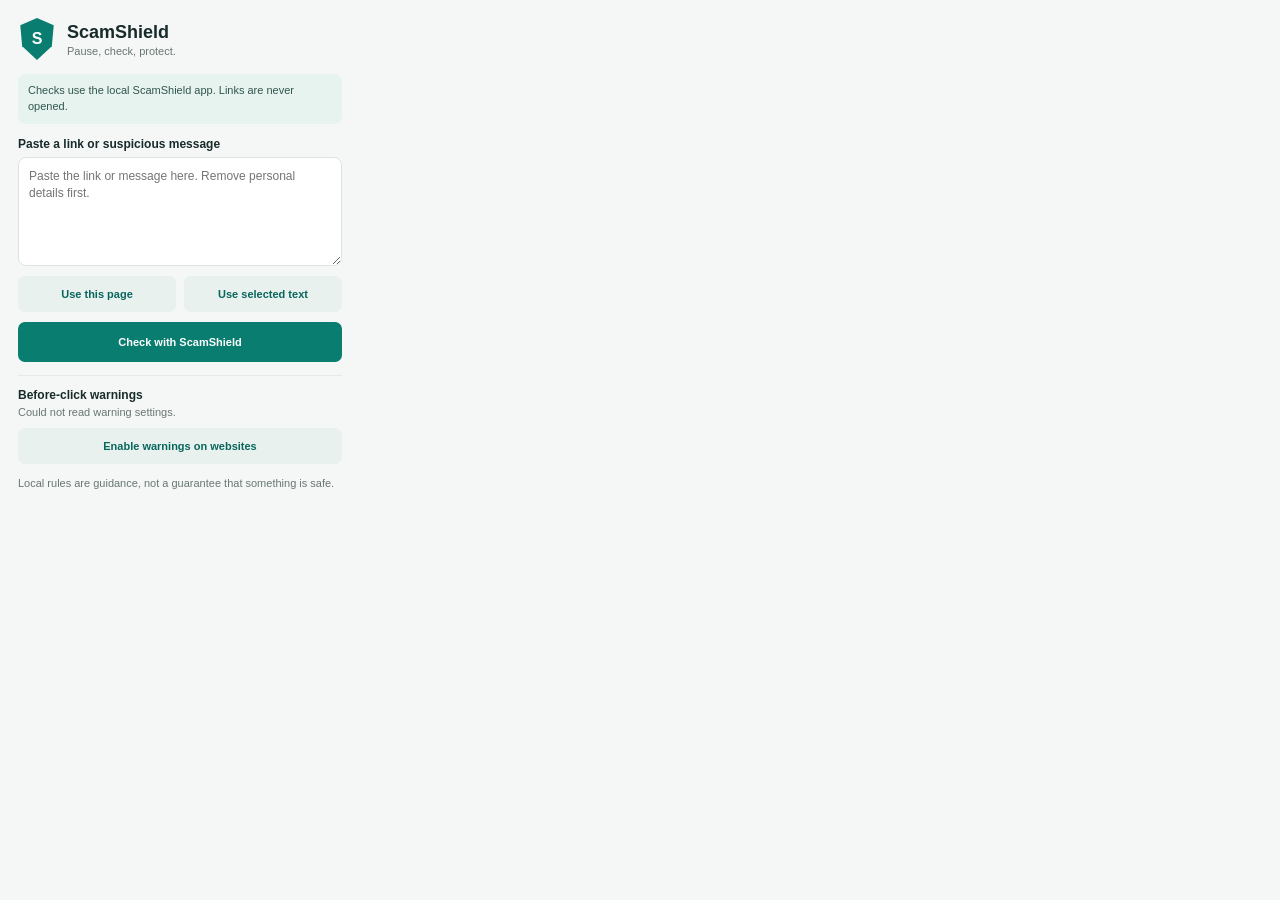
<file: extension/popup.html>
<!doctype html>
<html lang="en">
<head>
  <meta charset="utf-8">
  <meta name="viewport" content="width=device-width, initial-scale=1">
  <title>ScamShield Link Checker</title>
  <link rel="stylesheet" href="popup.css">
</head>
<body>
  <main class="popup">
    <header class="brand">
      <span class="brand-mark" aria-hidden="true">S</span>
      <div>
        <h1>ScamShield</h1>
        <p>Pause, check, protect.</p>
      </div>
    </header>

    <p class="privacy-note">Checks use the local ScamShield app. Links are never opened.</p>
    <label for="check-input">Paste a link or suspicious message</label>
    <textarea id="check-input" rows="5" maxlength="6000" placeholder="Paste the link or message here. Remove personal details first." required></textarea>

    <div class="button-row">
      <button id="page-button" class="secondary-button" type="button">Use this page</button>
      <button id="selection-button" class="secondary-button" type="button">Use selected text</button>
    </div>
    <button id="check-button" class="primary-button" type="button">Check with ScamShield</button>
    <section class="warning-settings" aria-labelledby="warning-title">
      <h2 id="warning-title">Before-click warnings</h2>
      <p id="warning-status">Off. Nothing is monitored until you opt in.</p>
      <button id="warning-toggle" class="secondary-button" type="button">Enable warnings on websites</button>
    </section>
    <p id="feedback" class="feedback" role="status" aria-live="polite" hidden></p>

    <section id="result" class="result" aria-live="polite" hidden></section>
    <p class="disclaimer">Local rules are guidance, not a guarantee that something is safe.</p>
  </main>
  <script src="common.js"></script>
  <script src="popup.js"></script>
</body>
</html>
</file>
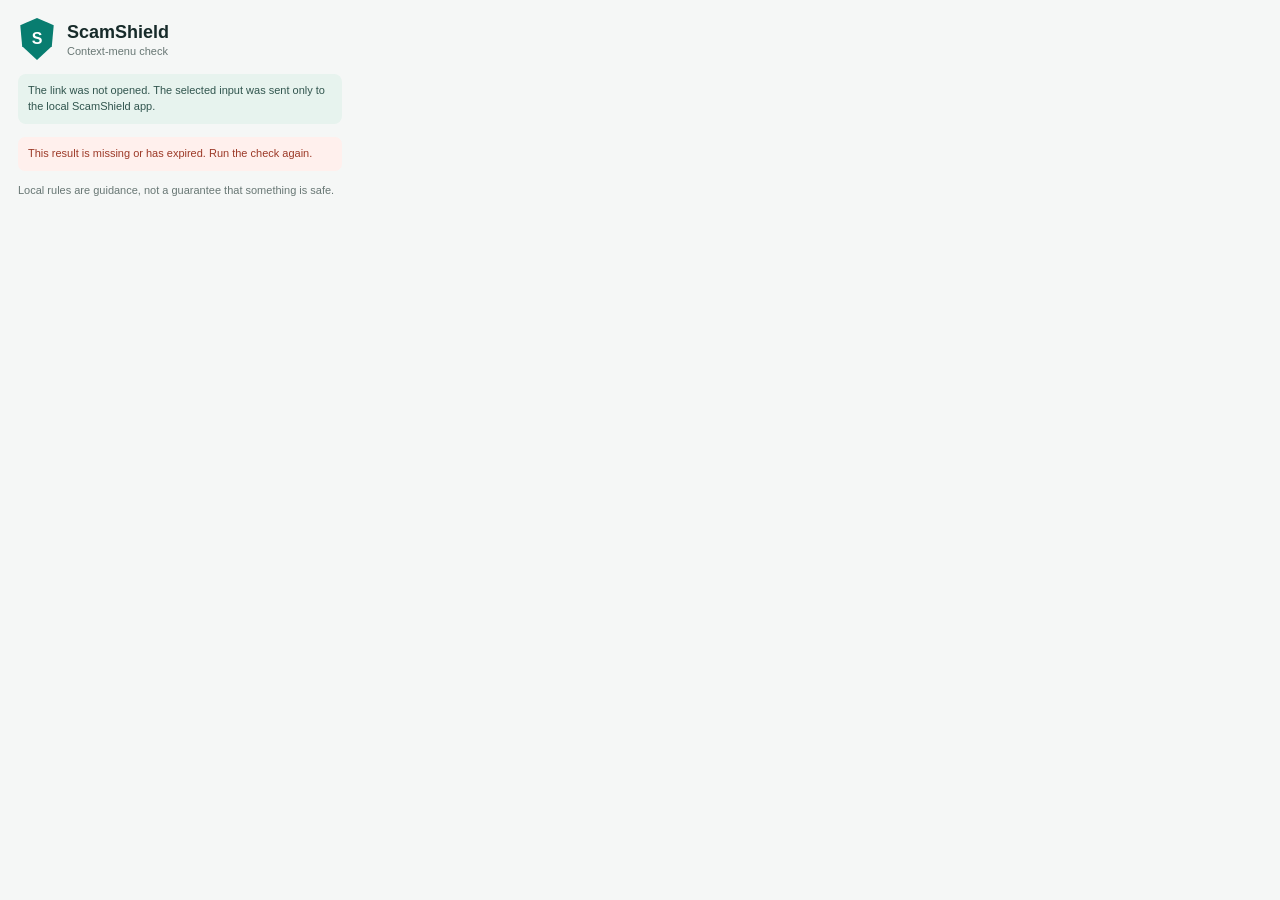
<file: extension/result.html>
<!doctype html>
<html lang="en">
<head>
  <meta charset="utf-8">
  <meta name="viewport" content="width=device-width, initial-scale=1">
  <title>ScamShield check result</title>
  <link rel="stylesheet" href="popup.css">
</head>
<body>
  <main class="popup">
    <header class="brand">
      <span class="brand-mark" aria-hidden="true">S</span>
      <div>
        <h1>ScamShield</h1>
        <p>Context-menu check</p>
      </div>
    </header>
    <p class="privacy-note">The link was not opened. The selected input was sent only to the local ScamShield app.</p>
    <p id="feedback" class="feedback" role="status" aria-live="polite">Loading result…</p>
    <section id="result" class="result" aria-live="polite" hidden></section>
    <p class="disclaimer">Local rules are guidance, not a guarantee that something is safe.</p>
  </main>
  <script src="result.js"></script>
</body>
</html>
</file>
<file: extension/popup.css>
:root {
  color-scheme: light;
  font-family: "Segoe UI", Arial, sans-serif;
  color: #172b2a;
  background: #f5f7f6;
}

* {
  box-sizing: border-box;
}

body {
  width: 360px;
  min-height: 400px;
  margin: 0;
}

button,
textarea {
  font: inherit;
}

.popup {
  padding: 18px;
}

.brand {
  display: flex;
  align-items: center;
  gap: 11px;
  margin-bottom: 14px;
}

.brand-mark {
  display: grid;
  width: 38px;
  height: 42px;
  place-items: center;
  color: #fff;
  background: #087d70;
  clip-path: polygon(50% 0, 94% 17%, 89% 67%, 50% 100%, 11% 67%, 6% 17%);
  font-weight: 800;
}

h1 {
  margin: 0;
  font-size: 18px;
}

.brand p,
.privacy-note,
.disclaimer {
  margin: 2px 0 0;
  color: #687774;
  font-size: 11px;
}

.privacy-note {
  margin: 0 0 13px;
  padding: 9px 10px;
  border-radius: 8px;
  background: #e7f3ee;
  color: #31554e;
  line-height: 1.45;
}

label {
  display: block;
  margin-bottom: 6px;
  font-size: 12px;
  font-weight: 700;
}

textarea {
  display: block;
  width: 100%;
  min-height: 98px;
  padding: 10px;
  border: 1px solid #dbe4e0;
  border-radius: 8px;
  background: #fff;
  color: #172b2a;
  font-size: 12px;
  line-height: 1.45;
  resize: vertical;
}

textarea:focus,
button:focus-visible {
  outline: 2px solid #087d70;
  outline-offset: 2px;
}

.button-row {
  display: flex;
  gap: 8px;
  margin: 10px 0;
}

button {
  min-height: 36px;
  padding: 7px 10px;
  border: 0;
  border-radius: 7px;
  cursor: pointer;
  font-size: 11px;
  font-weight: 700;
}

button:disabled {
  cursor: wait;
  opacity: 0.65;
}

.secondary-button {
  flex: 1;
  background: #e8f1ed;
  color: #08665d;
}

.primary-button {
  width: 100%;
  min-height: 40px;
  background: #087d70;
  color: #fff;
}

.primary-button:hover {
  background: #08665d;
}

.warning-settings {
  margin-top: 13px;
  padding-top: 12px;
  border-top: 1px solid #e2e9e6;
}

.warning-settings h2 {
  margin: 0 0 3px;
  font-size: 12px;
}

.warning-settings p {
  margin: 0 0 8px;
  color: #687774;
  font-size: 11px;
  line-height: 1.4;
}

.warning-settings button {
  width: 100%;
}

.feedback {
  margin: 10px 0 0;
  padding: 9px 10px;
  border-radius: 7px;
  background: #fff0ed;
  color: #9c3927;
  font-size: 11px;
  line-height: 1.45;
}

.feedback.success {
  background: #e9f5ef;
  color: #276343;
}

.result {
  margin-top: 12px;
  padding: 12px;
  border: 1px solid #e2e9e6;
  border-radius: 9px;
  background: #fff;
}

.result h2 {
  margin: 0 0 4px;
  font-size: 15px;
}

.result p {
  margin: 0;
  color: #687774;
  font-size: 11px;
  line-height: 1.5;
}

.score {
  margin: 8px 0;
  color: #08665d;
  font-size: 11px;
  font-weight: 800;
}

.meter {
  height: 7px;
  overflow: hidden;
  border-radius: 8px;
  background: #e6eeea;
}

.meter span {
  display: block;
  height: 100%;
  border-radius: inherit;
  background: linear-gradient(90deg, #2aa777, #dc9d3d 55%, #d12e2e);
}

.result h3 {
  margin: 11px 0 4px;
  font-size: 11px;
}

.result ul {
  margin: 0;
  padding-left: 18px;
  color: #465a55;
  font-size: 11px;
  line-height: 1.45;
}

.result li + li {
  margin-top: 4px;
}

.disclaimer {
  margin-top: 12px;
  line-height: 1.4;
}
</file>
